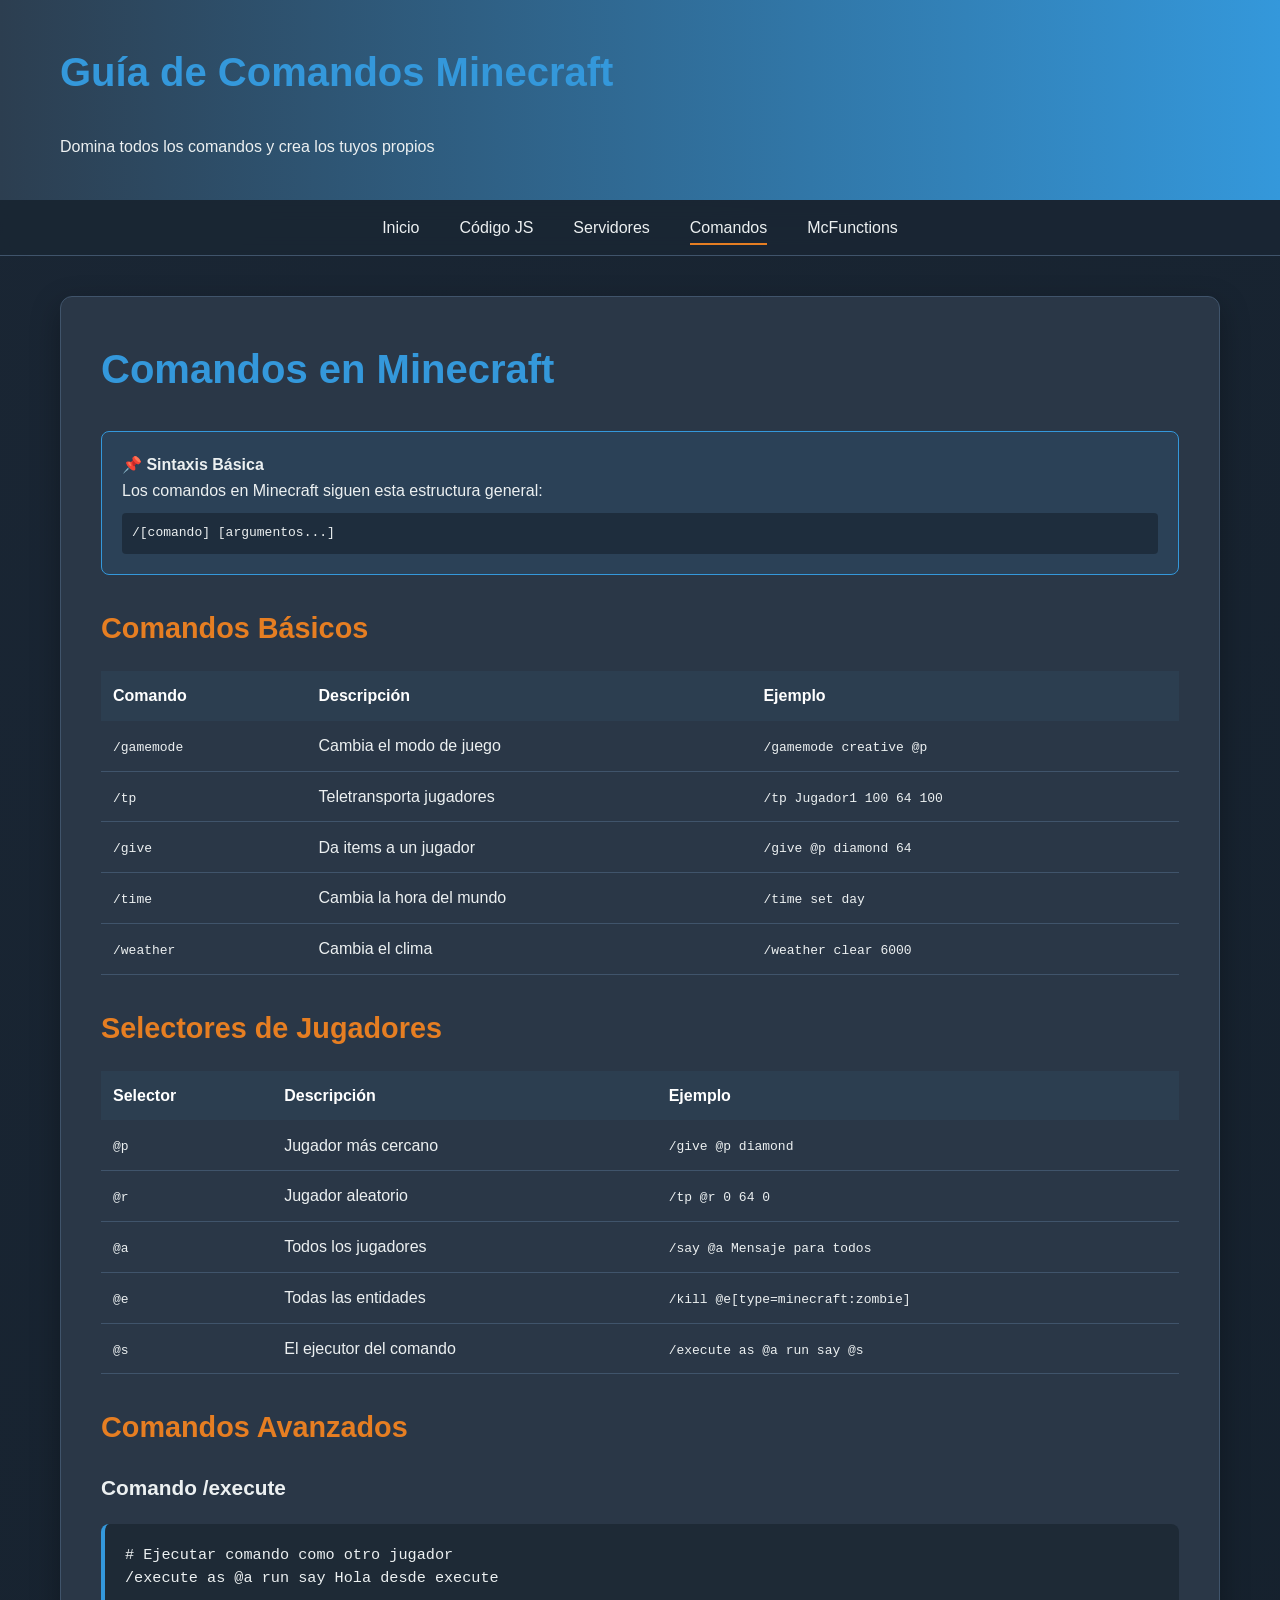
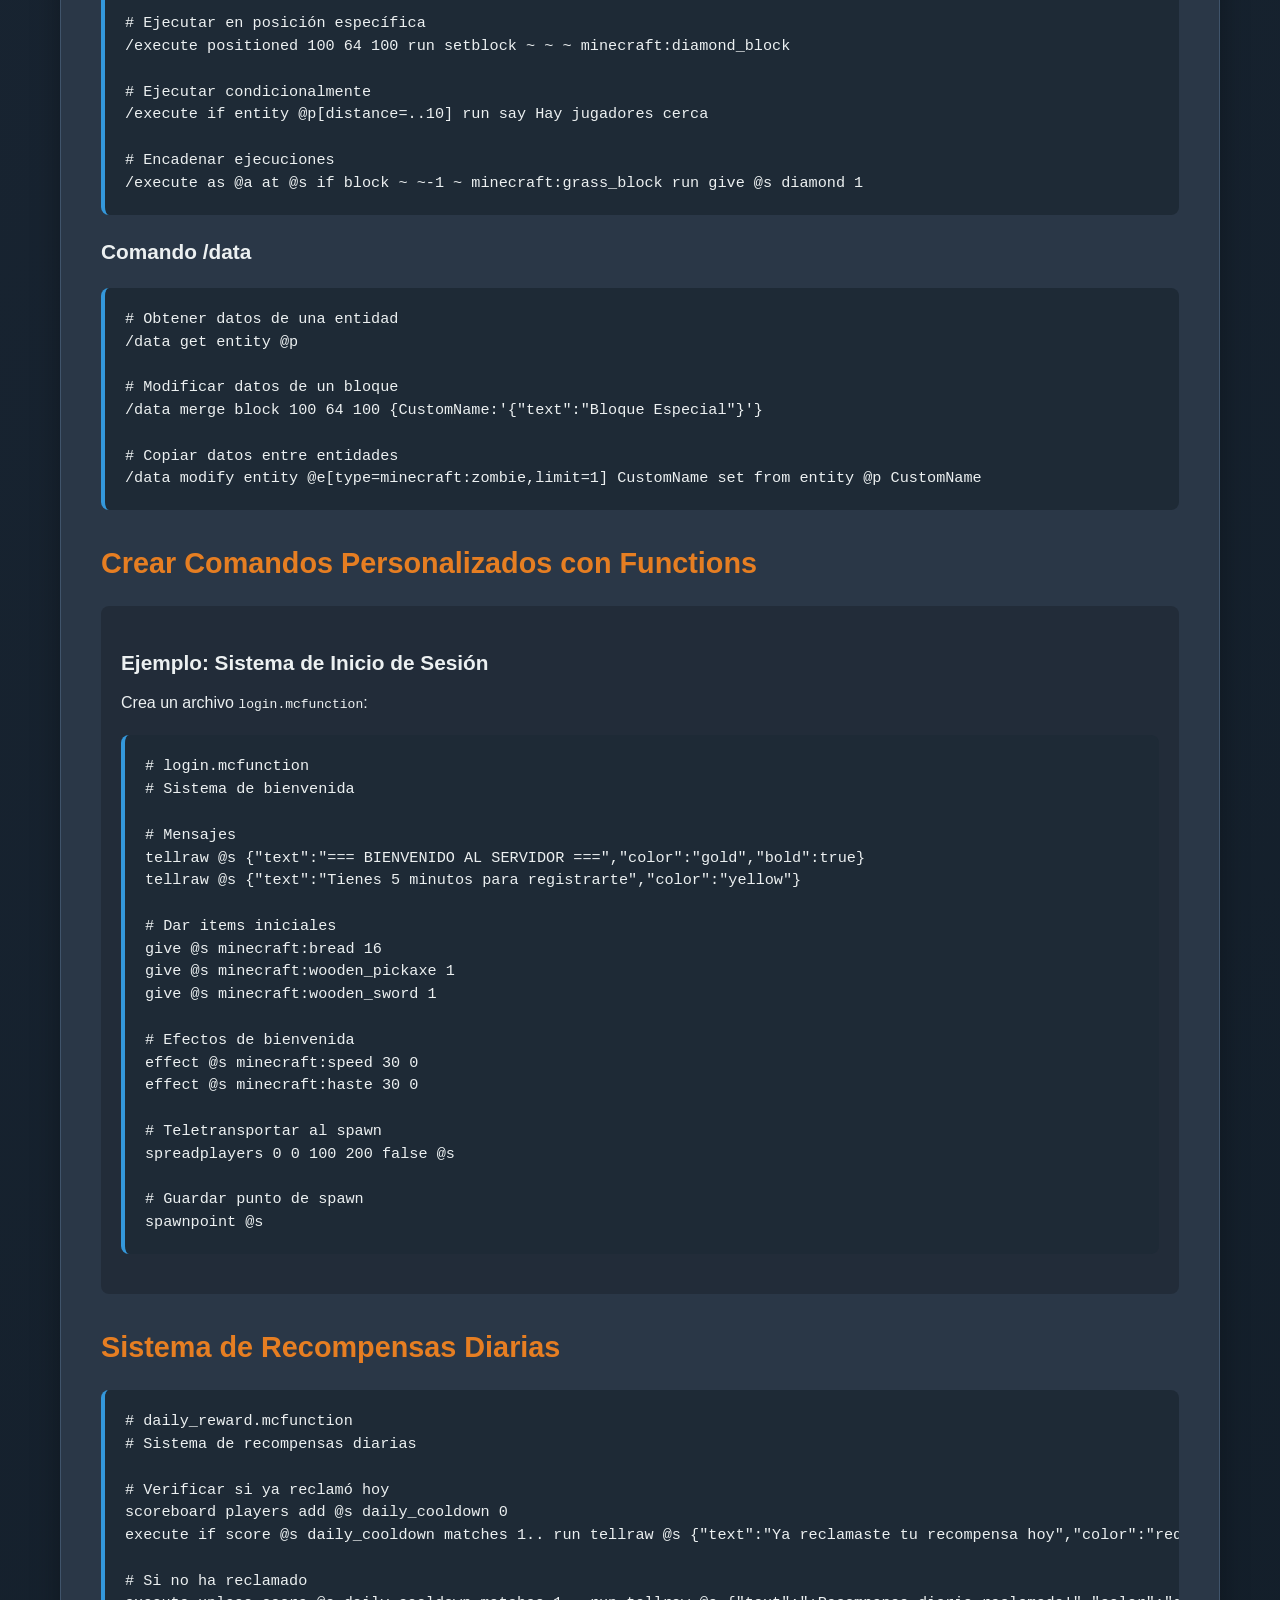
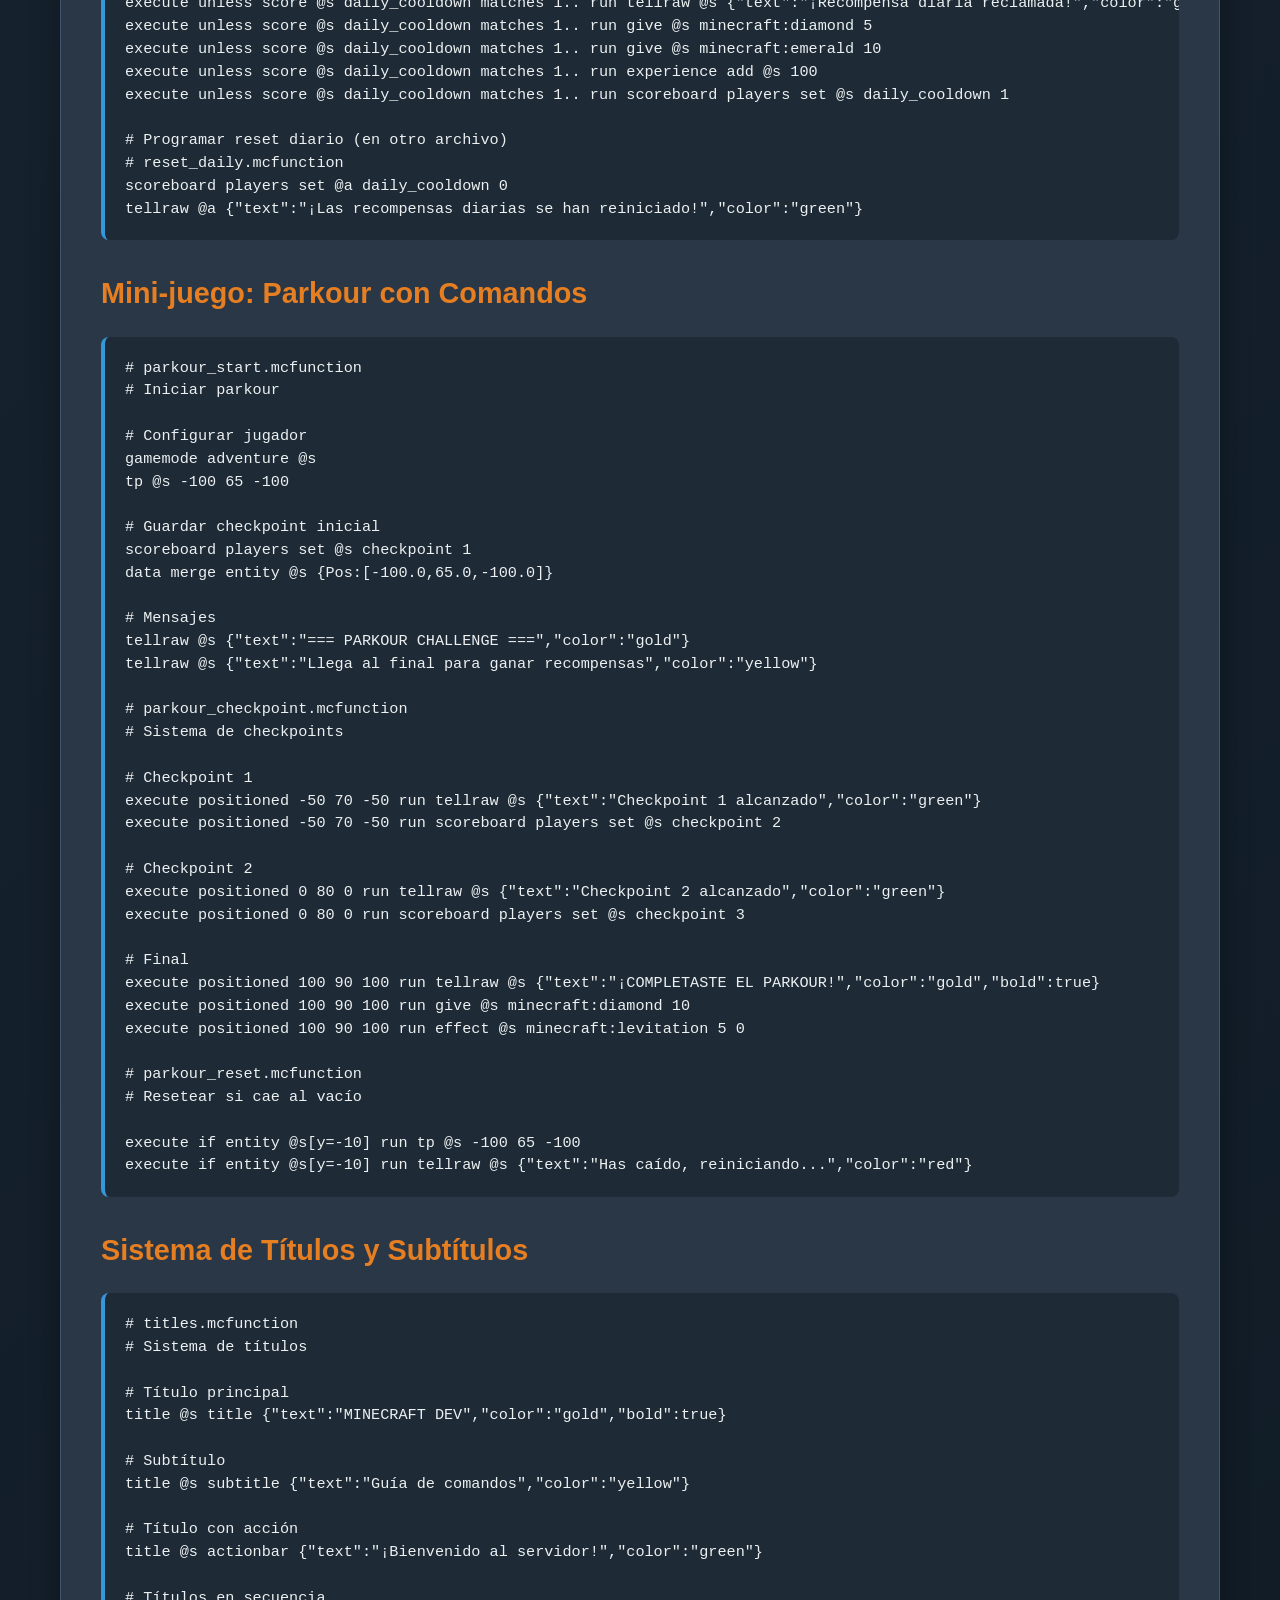
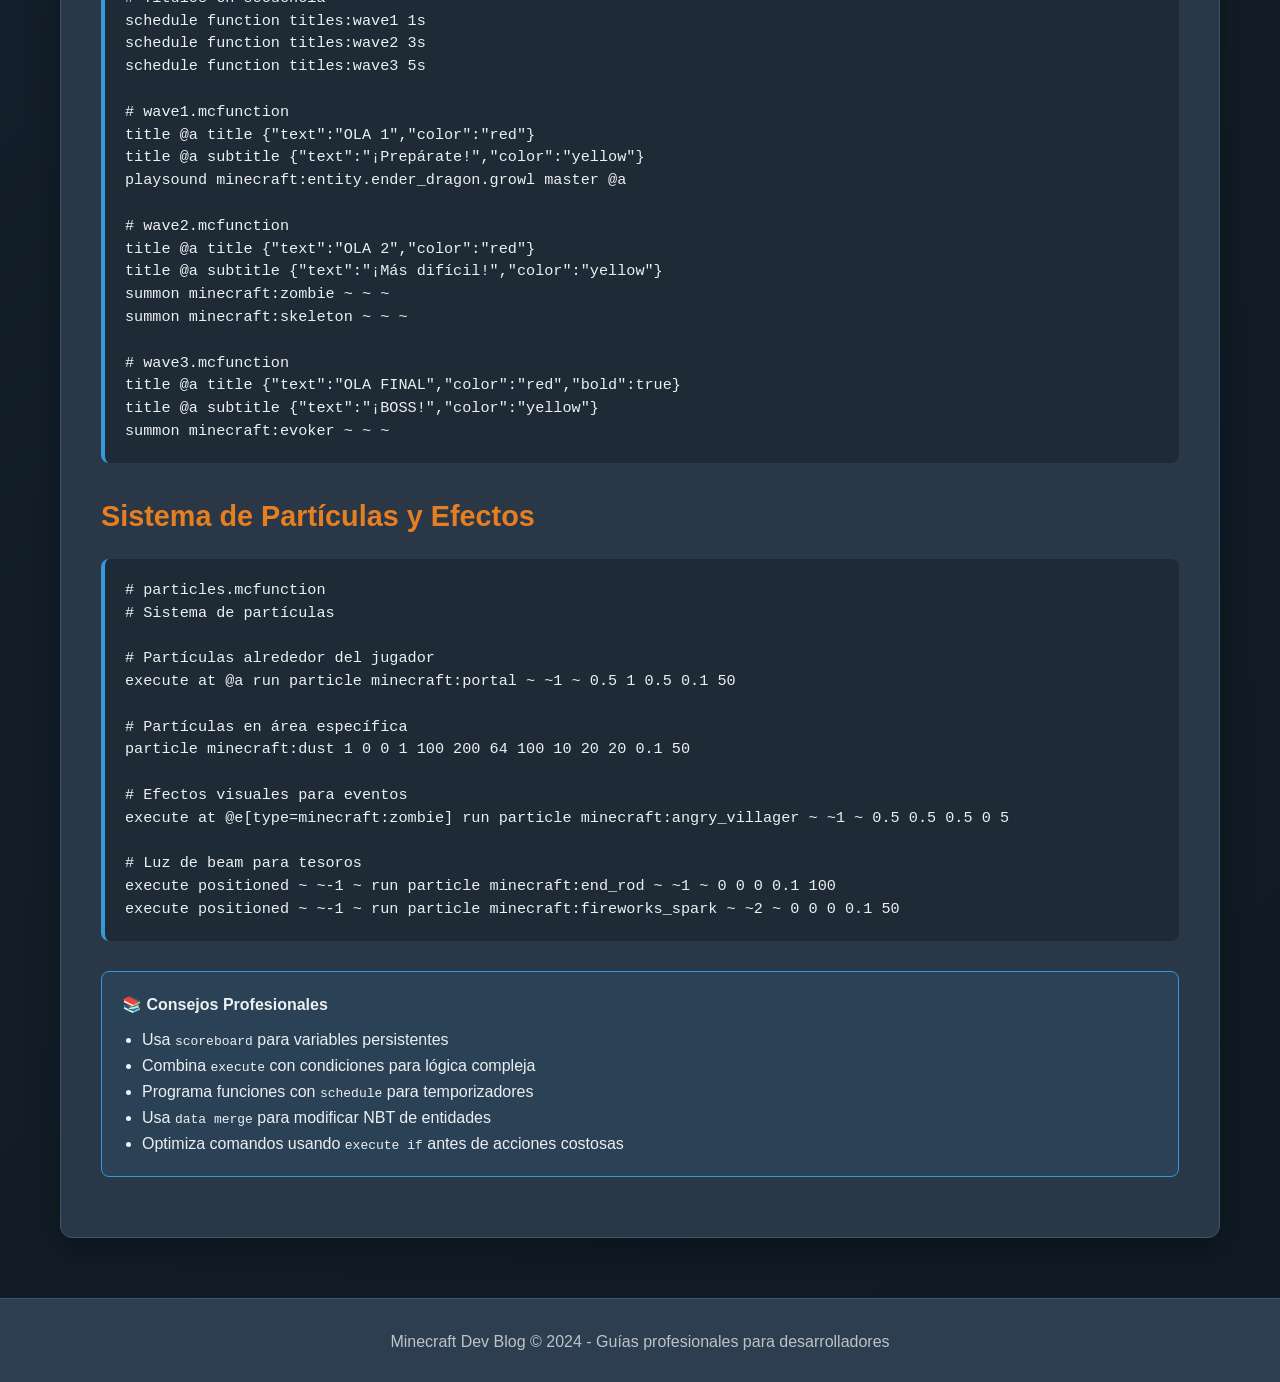
<file: comandos-guia.html>
<!DOCTYPE html>
<html lang="es">
<head>
    <meta charset="UTF-8">
    <meta name="viewport" content="width=device-width, initial-scale=1.0">
    <title>Guía de Comandos - Minecraft Dev Blog</title>
    <style>
        /* Mismo CSS que las anteriores */
        :root {
            --primary-color: #2c3e50;
            --secondary-color: #3498db;
            --accent-color: #e67e22;
            --success-color: #27ae60;
            --danger-color: #c0392b;
            --dark-bg: #1a2634;
            --card-bg: #2a3747;
            --text-primary: #ecf0f1;
            --text-secondary: #bdc3c7;
            --border-color: #40546b;
        }

        * {
            margin: 0;
            padding: 0;
            box-sizing: border-box;
        }

        body {
            font-family: 'Segoe UI', Tahoma, Geneva, Verdana, sans-serif;
            background: linear-gradient(135deg, var(--dark-bg) 0%, #0f1a24 100%);
            color: var(--text-primary);
            line-height: 1.6;
        }

        .header {
            background: linear-gradient(90deg, var(--primary-color), var(--secondary-color));
            padding: 40px 0;
        }

        .header-content {
            max-width: 1200px;
            margin: 0 auto;
            padding: 0 20px;
        }

        .nav-container {
            background: rgba(26, 38, 52, 0.95);
            backdrop-filter: blur(10px);
            position: sticky;
            top: 0;
            z-index: 1000;
            border-bottom: 1px solid var(--border-color);
        }

        .nav-menu {
            max-width: 1200px;
            margin: 0 auto;
            padding: 0 20px;
            display: flex;
            justify-content: center;
            gap: 40px;
        }

        .nav-item {
            padding: 15px 0;
            color: var(--text-primary);
            text-decoration: none;
            font-weight: 500;
            position: relative;
        }

        .nav-item::after {
            content: '';
            position: absolute;
            bottom: 10px;
            left: 0;
            right: 0;
            height: 2px;
            background: var(--accent-color);
            transform: scaleX(0);
            transition: transform 0.3s;
        }

        .nav-item:hover::after,
        .nav-item.active::after {
            transform: scaleX(1);
        }

        .main-container {
            max-width: 1200px;
            margin: 40px auto;
            padding: 0 20px;
        }

        .content-section {
            background: var(--card-bg);
            border-radius: 12px;
            padding: 40px;
            box-shadow: 0 10px 30px rgba(0,0,0,0.3);
            border: 1px solid var(--border-color);
        }

        h1 {
            color: var(--secondary-color);
            margin-bottom: 30px;
            font-size: 2.5rem;
        }

        h2 {
            color: var(--accent-color);
            margin: 30px 0 20px;
            font-size: 1.8rem;
        }

        h3 {
            color: var(--text-primary);
            margin: 20px 0 10px;
            font-size: 1.3rem;
        }

        .code-block {
            background: #1e2a36;
            padding: 20px;
            border-radius: 8px;
            border-left: 4px solid var(--secondary-color);
            margin: 20px 0;
            overflow-x: auto;
            font-family: 'Courier New', monospace;
            font-size: 0.95rem;
            line-height: 1.5;
        }

        .command-table {
            width: 100%;
            border-collapse: collapse;
            margin: 20px 0;
        }

        .command-table th {
            background: var(--primary-color);
            color: white;
            padding: 12px;
            text-align: left;
        }

        .command-table td {
            padding: 12px;
            border-bottom: 1px solid var(--border-color);
        }

        .command-table tr:hover {
            background: rgba(255,255,255,0.05);
        }

        .info-box {
            background: rgba(52, 152, 219, 0.1);
            border: 1px solid var(--secondary-color);
            border-radius: 8px;
            padding: 20px;
            margin: 20px 0;
        }

        .footer {
            background: var(--primary-color);
            padding: 30px 0;
            margin-top: 60px;
            border-top: 1px solid var(--border-color);
        }

        .footer-content {
            max-width: 1200px;
            margin: 0 auto;
            padding: 0 20px;
            text-align: center;
            color: var(--text-secondary);
        }

        @media (max-width: 768px) {
            .nav-menu {
                flex-wrap: wrap;
                gap: 20px;
            }
        }
    </style>
</head>
<body>
    <header class="header">
        <div class="header-content">
            <h1>Guía de Comandos Minecraft</h1>
            <p>Domina todos los comandos y crea los tuyos propios</p>
        </div>
    </header>

    <div class="nav-container">
        <nav class="nav-menu">
            <a href="index.html" class="nav-item">Inicio</a>
            <a href="codigo-js.html" class="nav-item">Código JS</a>
            <a href="server-guia.html" class="nav-item">Servidores</a>
            <a href="comandos-guia.html" class="nav-item active">Comandos</a>
            <a href="crear-mcfunction.html" class="nav-item">McFunctions</a>
        </nav>
    </div>

    <main class="main-container">
        <div class="content-section">
            <h1>Comandos en Minecraft</h1>
            
            <div class="info-box">
                <h4>📌 Sintaxis Básica</h4>
                <p>Los comandos en Minecraft siguen esta estructura general:</p>
                <code style="display: block; margin-top: 10px; padding: 10px; background: rgba(0,0,0,0.3); border-radius: 4px;">
                    /[comando] [argumentos...]
                </code>
            </div>

            <h2>Comandos Básicos</h2>
            
            <table class="command-table">
                <thead>
                    <tr>
                        <th>Comando</th>
                        <th>Descripción</th>
                        <th>Ejemplo</th>
                    </tr>
                </thead>
                <tbody>
                    <tr>
                        <td><code>/gamemode</code></td>
                        <td>Cambia el modo de juego</td>
                        <td><code>/gamemode creative @p</code></td>
                    </tr>
                    <tr>
                        <td><code>/tp</code></td>
                        <td>Teletransporta jugadores</td>
                        <td><code>/tp Jugador1 100 64 100</code></td>
                    </tr>
                    <tr>
                        <td><code>/give</code></td>
                        <td>Da items a un jugador</td>
                        <td><code>/give @p diamond 64</code></td>
                    </tr>
                    <tr>
                        <td><code>/time</code></td>
                        <td>Cambia la hora del mundo</td>
                        <td><code>/time set day</code></td>
                    </tr>
                    <tr>
                        <td><code>/weather</code></td>
                        <td>Cambia el clima</td>
                        <td><code>/weather clear 6000</code></td>
                    </tr>
                </tbody>
            </table>

            <h2>Selectores de Jugadores</h2>
            
            <table class="command-table">
                <thead>
                    <tr>
                        <th>Selector</th>
                        <th>Descripción</th>
                        <th>Ejemplo</th>
                    </tr>
                </thead>
                <tbody>
                    <tr>
                        <td><code>@p</code></td>
                        <td>Jugador más cercano</td>
                        <td><code>/give @p diamond</code></td>
                    </tr>
                    <tr>
                        <td><code>@r</code></td>
                        <td>Jugador aleatorio</td>
                        <td><code>/tp @r 0 64 0</code></td>
                    </tr>
                    <tr>
                        <td><code>@a</code></td>
                        <td>Todos los jugadores</td>
                        <td><code>/say @a Mensaje para todos</code></td>
                    </tr>
                    <tr>
                        <td><code>@e</code></td>
                        <td>Todas las entidades</td>
                        <td><code>/kill @e[type=minecraft:zombie]</code></td>
                    </tr>
                    <tr>
                        <td><code>@s</code></td>
                        <td>El ejecutor del comando</td>
                        <td><code>/execute as @a run say @s</code></td>
                    </tr>
                </tbody>
            </table>

            <h2>Comandos Avanzados</h2>
            
            <h3>Comando /execute</h3>
            <div class="code-block">
                <pre>
# Ejecutar comando como otro jugador
/execute as @a run say Hola desde execute

# Ejecutar en posición específica
/execute positioned 100 64 100 run setblock ~ ~ ~ minecraft:diamond_block

# Ejecutar condicionalmente
/execute if entity @p[distance=..10] run say Hay jugadores cerca

# Encadenar ejecuciones
/execute as @a at @s if block ~ ~-1 ~ minecraft:grass_block run give @s diamond 1</pre>
            </div>

            <h3>Comando /data</h3>
            <div class="code-block">
                <pre>
# Obtener datos de una entidad
/data get entity @p

# Modificar datos de un bloque
/data merge block 100 64 100 {CustomName:'{"text":"Bloque Especial"}'}

# Copiar datos entre entidades
/data modify entity @e[type=minecraft:zombie,limit=1] CustomName set from entity @p CustomName</pre>
            </div>

            <h2>Crear Comandos Personalizados con Functions</h2>
            
            <div class="step-box" style="background: rgba(0,0,0,0.2); padding: 20px; border-radius: 8px; margin: 20px 0;">
                <h3>Ejemplo: Sistema de Inicio de Sesión</h3>
                <p>Crea un archivo <code>login.mcfunction</code>:</p>
                <div class="code-block">
                    <pre>
# login.mcfunction
# Sistema de bienvenida

# Mensajes
tellraw @s {"text":"=== BIENVENIDO AL SERVIDOR ===","color":"gold","bold":true}
tellraw @s {"text":"Tienes 5 minutos para registrarte","color":"yellow"}

# Dar items iniciales
give @s minecraft:bread 16
give @s minecraft:wooden_pickaxe 1
give @s minecraft:wooden_sword 1

# Efectos de bienvenida
effect @s minecraft:speed 30 0
effect @s minecraft:haste 30 0

# Teletransportar al spawn
spreadplayers 0 0 100 200 false @s

# Guardar punto de spawn
spawnpoint @s</pre>
                </div>
            </div>

            <h2>Sistema de Recompensas Diarias</h2>
            
            <div class="code-block">
                <pre>
# daily_reward.mcfunction
# Sistema de recompensas diarias

# Verificar si ya reclamó hoy
scoreboard players add @s daily_cooldown 0
execute if score @s daily_cooldown matches 1.. run tellraw @s {"text":"Ya reclamaste tu recompensa hoy","color":"red"}

# Si no ha reclamado
execute unless score @s daily_cooldown matches 1.. run tellraw @s {"text":"¡Recompensa diaria reclamada!","color":"green"}
execute unless score @s daily_cooldown matches 1.. run give @s minecraft:diamond 5
execute unless score @s daily_cooldown matches 1.. run give @s minecraft:emerald 10
execute unless score @s daily_cooldown matches 1.. run experience add @s 100
execute unless score @s daily_cooldown matches 1.. run scoreboard players set @s daily_cooldown 1

# Programar reset diario (en otro archivo)
# reset_daily.mcfunction
scoreboard players set @a daily_cooldown 0
tellraw @a {"text":"¡Las recompensas diarias se han reiniciado!","color":"green"}</pre>
            </div>

            <h2>Mini-juego: Parkour con Comandos</h2>
            
            <div class="code-block">
                <pre>
# parkour_start.mcfunction
# Iniciar parkour

# Configurar jugador
gamemode adventure @s
tp @s -100 65 -100

# Guardar checkpoint inicial
scoreboard players set @s checkpoint 1
data merge entity @s {Pos:[-100.0,65.0,-100.0]}

# Mensajes
tellraw @s {"text":"=== PARKOUR CHALLENGE ===","color":"gold"}
tellraw @s {"text":"Llega al final para ganar recompensas","color":"yellow"}

# parkour_checkpoint.mcfunction
# Sistema de checkpoints

# Checkpoint 1
execute positioned -50 70 -50 run tellraw @s {"text":"Checkpoint 1 alcanzado","color":"green"}
execute positioned -50 70 -50 run scoreboard players set @s checkpoint 2

# Checkpoint 2
execute positioned 0 80 0 run tellraw @s {"text":"Checkpoint 2 alcanzado","color":"green"}
execute positioned 0 80 0 run scoreboard players set @s checkpoint 3

# Final
execute positioned 100 90 100 run tellraw @s {"text":"¡COMPLETASTE EL PARKOUR!","color":"gold","bold":true}
execute positioned 100 90 100 run give @s minecraft:diamond 10
execute positioned 100 90 100 run effect @s minecraft:levitation 5 0

# parkour_reset.mcfunction
# Resetear si cae al vacío

execute if entity @s[y=-10] run tp @s -100 65 -100
execute if entity @s[y=-10] run tellraw @s {"text":"Has caído, reiniciando...","color":"red"}</pre>
            </div>

            <h2>Sistema de Títulos y Subtítulos</h2>
            
            <div class="code-block">
                <pre>
# titles.mcfunction
# Sistema de títulos

# Título principal
title @s title {"text":"MINECRAFT DEV","color":"gold","bold":true}

# Subtítulo
title @s subtitle {"text":"Guía de comandos","color":"yellow"}

# Título con acción
title @s actionbar {"text":"¡Bienvenido al servidor!","color":"green"}

# Títulos en secuencia
schedule function titles:wave1 1s
schedule function titles:wave2 3s
schedule function titles:wave3 5s

# wave1.mcfunction
title @a title {"text":"OLA 1","color":"red"}
title @a subtitle {"text":"¡Prepárate!","color":"yellow"}
playsound minecraft:entity.ender_dragon.growl master @a

# wave2.mcfunction
title @a title {"text":"OLA 2","color":"red"}
title @a subtitle {"text":"¡Más difícil!","color":"yellow"}
summon minecraft:zombie ~ ~ ~
summon minecraft:skeleton ~ ~ ~

# wave3.mcfunction
title @a title {"text":"OLA FINAL","color":"red","bold":true}
title @a subtitle {"text":"¡BOSS!","color":"yellow"}
summon minecraft:evoker ~ ~ ~</pre>
            </div>

            <h2>Sistema de Partículas y Efectos</h2>
            
            <div class="code-block">
                <pre>
# particles.mcfunction
# Sistema de partículas

# Partículas alrededor del jugador
execute at @a run particle minecraft:portal ~ ~1 ~ 0.5 1 0.5 0.1 50

# Partículas en área específica
particle minecraft:dust 1 0 0 1 100 200 64 100 10 20 20 0.1 50

# Efectos visuales para eventos
execute at @e[type=minecraft:zombie] run particle minecraft:angry_villager ~ ~1 ~ 0.5 0.5 0.5 0 5

# Luz de beam para tesoros
execute positioned ~ ~-1 ~ run particle minecraft:end_rod ~ ~1 ~ 0 0 0 0.1 100
execute positioned ~ ~-1 ~ run particle minecraft:fireworks_spark ~ ~2 ~ 0 0 0 0.1 50</pre>
            </div>

            <div class="info-box" style="margin-top: 30px;">
                <h4>📚 Consejos Profesionales</h4>
                <ul style="margin-left: 20px; margin-top: 10px;">
                    <li>Usa <code>scoreboard</code> para variables persistentes</li>
                    <li>Combina <code>execute</code> con condiciones para lógica compleja</li>
                    <li>Programa funciones con <code>schedule</code> para temporizadores</li>
                    <li>Usa <code>data merge</code> para modificar NBT de entidades</li>
                    <li>Optimiza comandos usando <code>execute if</code> antes de acciones costosas</li>
                </ul>
            </div>
        </div>
    </main>

    <footer class="footer">
        <div class="footer-content">
            <p>Minecraft Dev Blog &copy; 2024 - Guías profesionales para desarrolladores</p>
        </div>
    </footer>
</body>
</html>
</file>
